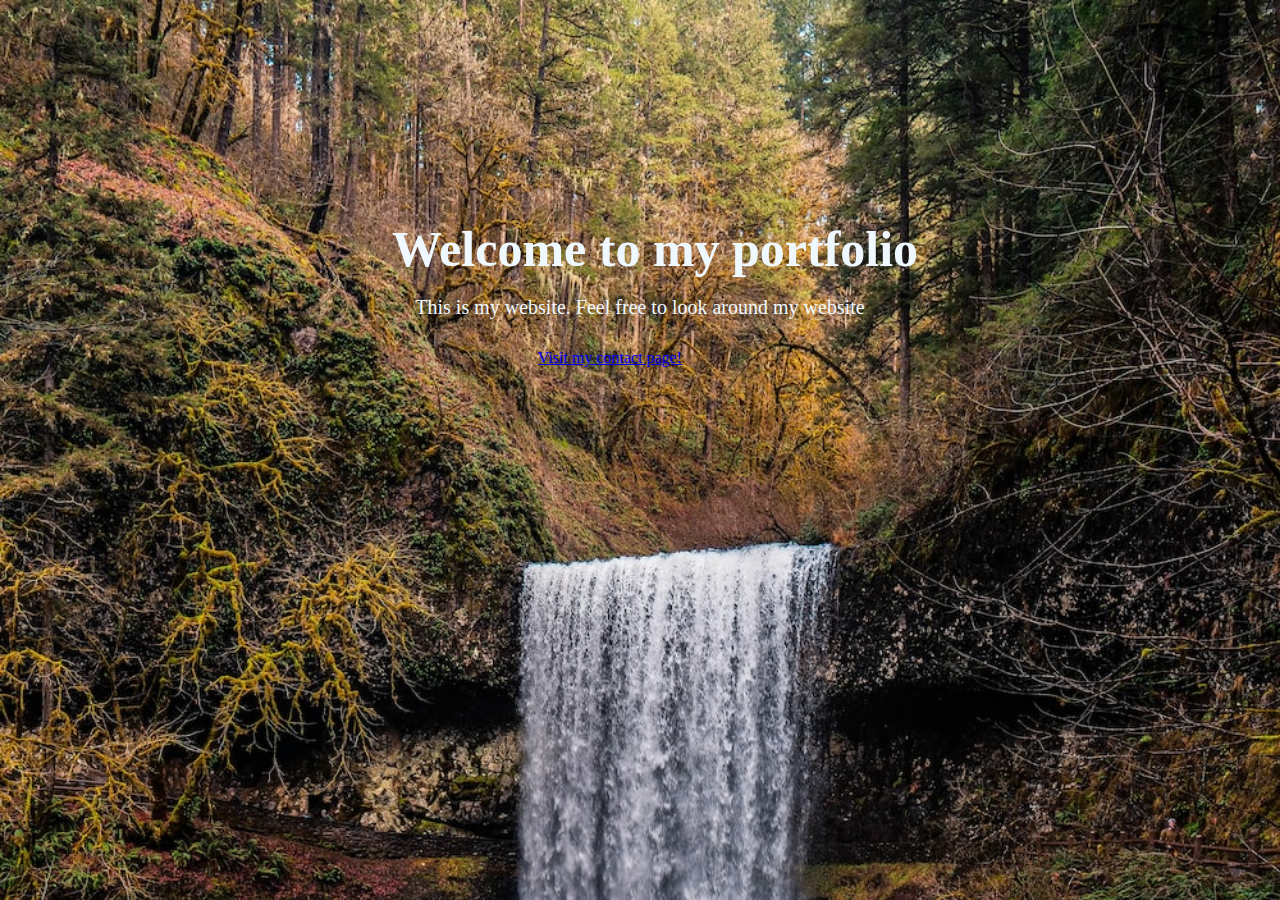
<file: index.html>
<!DOCTYPE html>
<html>
    <head>
      <meta charset="utf-8">
      <title>My portfolio</title>
      <link rel="stylesheet" href="style.css">
    </head>
<body> 
        <div class="bk">
        <h1>Welcome to my portfolio</h1><br>
        <p class="p-welcome">This is my website. Feel free to look around my website</p>
        <div class="b">
        <a href="contact.html">Visit my contact page!</a>
        </div>
        </div>
    
</body>
</html>
</file>
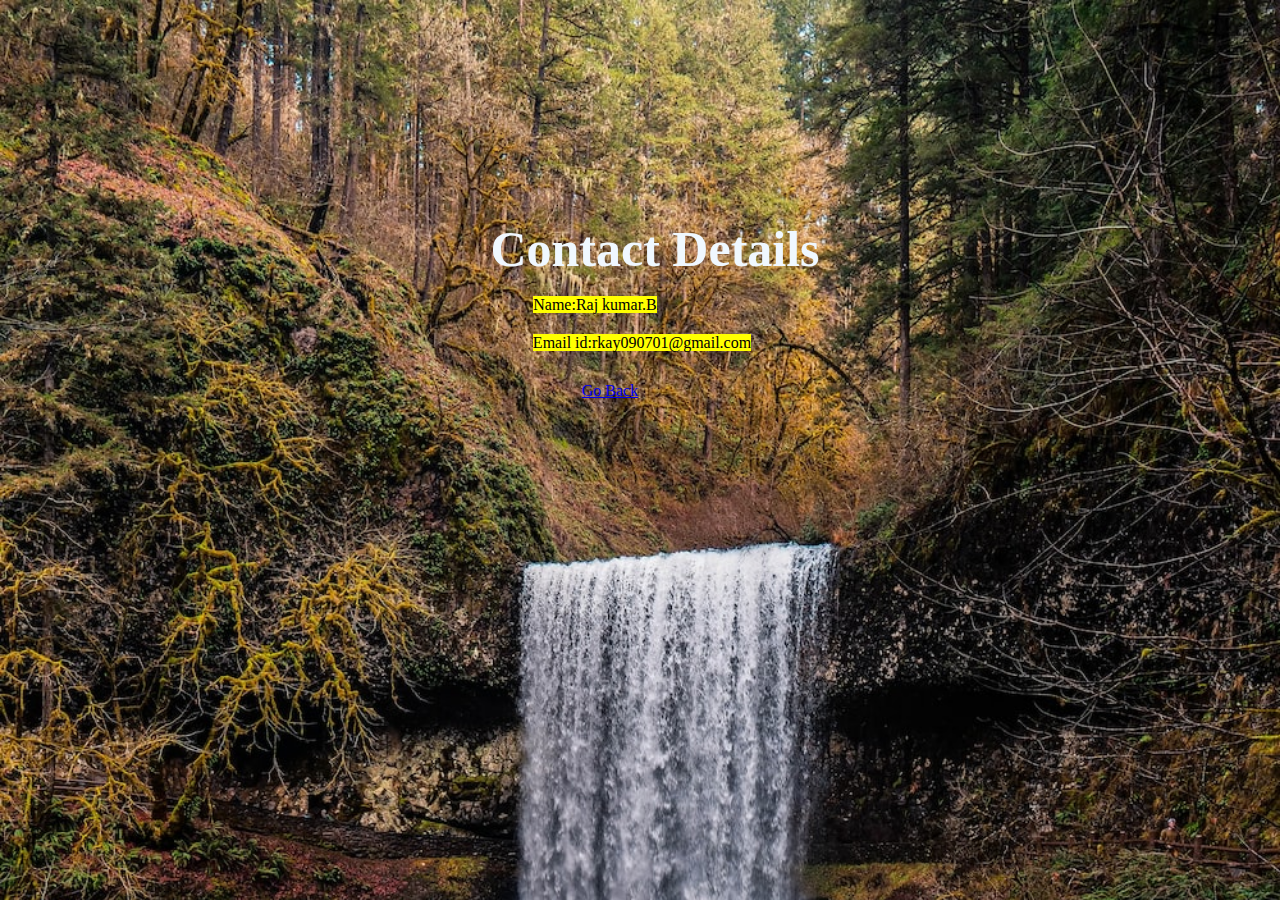
<file: contact.html>
<!DOCTYPE html>
<html>
    <head>
        <meta charset="utf-8">
        <title> My contact page</title>
        <link rel="stylesheet" href="style.css">
    </head>
    <body>
        <div class="bk">
        <h1>Contact Details</h1><br>
        <p class="b-welcome"><mark>Name:</mark><mark>Raj kumar.B</mark></p>
        <p class="c-welcome"><mark>Email id:</mark><mark>rkay090701@gmail.com</mark></p>
        <div class="b">
        <a href="index.html">Go Back</a>
        </div>
        </div>
    </body>
</html>
</file>
<file: style.css>
*{
    padding: 0;
    margin: 0;
}

h1{
    text-align: center;
    left: 15px;
    color: aliceblue;
    font-size: 50px;
    padding-top: 220px;
    position:relative;
}



.p-welcome{
    text-align: center;
    position: relative;
    padding-bottom: 20px;
    color: aliceblue;
    font-size: 20px;
}

.b{
    text-align: center;
    left: -30px;
    position: relative;
    padding-top:10px;
    color: aliceblue;

}



.b-welcome{
    text-align: center;
    right: 45px;
    position:relative;
    padding-bottom: 20px;
}

.c-welcome{
    text-align:center;
    left: 2px;
    position: relative;
    padding-bottom: 20px;
}

.bk{
    background: url(r.jpeg) no-repeat center center fixed;
    background-size: cover;
    width: 100%;
    height: 625px;
}

.bk::before{
    content: "";
        background-image: url(r.jpeg);
        background-size: cover;
        position: absolute;
        top: 0px;
        right: 0px;
        bottom: 0px;
        left: 0px;
        background-color: rgba(0,0,0,0.25);
}
</file>
